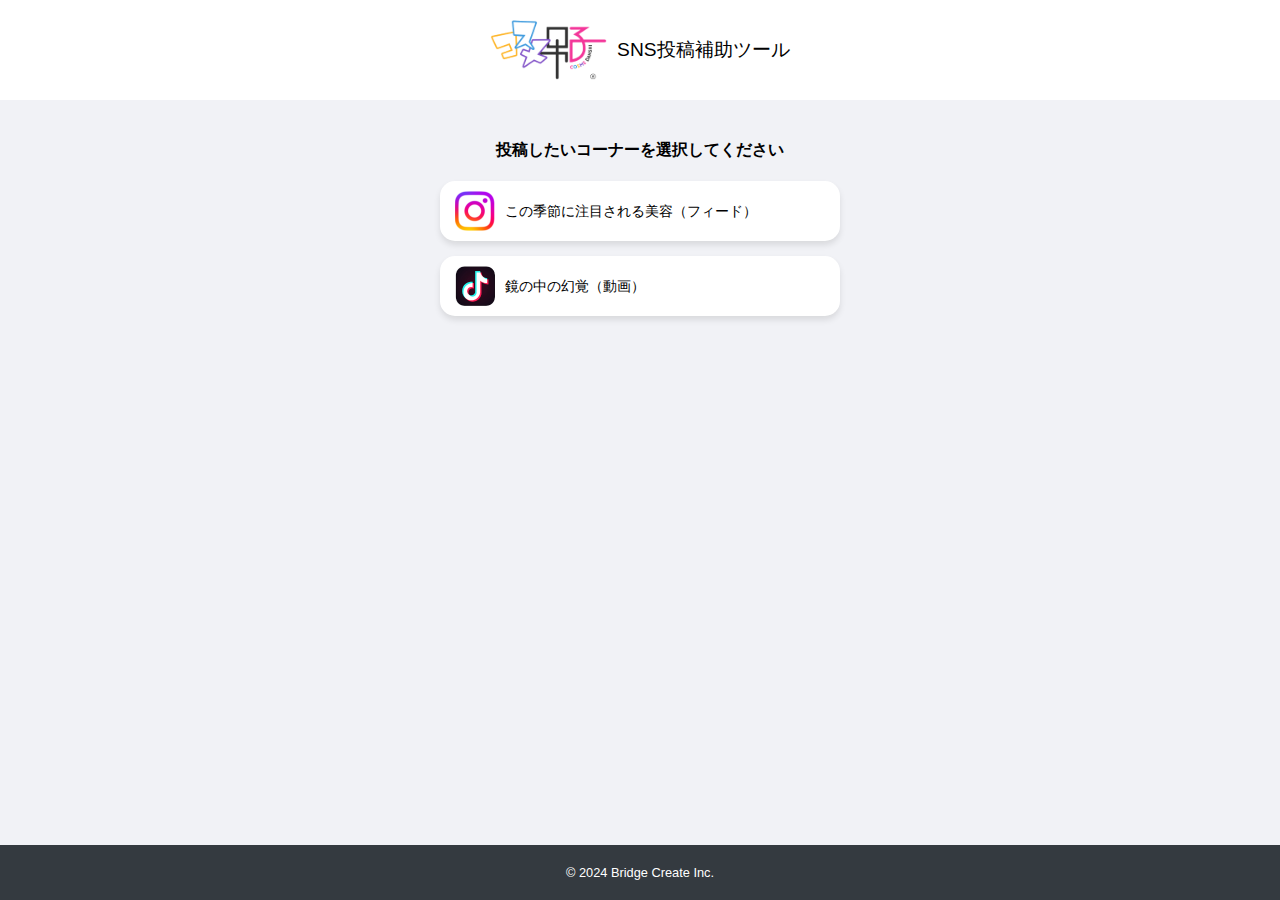
<file: index.html>
<!DOCTYPE html>
<html lang="ja">
<head>
    <meta charset="UTF-8">
    <meta name="viewport" content="width=device-width, initial-scale=1.0">
    <title>SNS投稿補助ツール</title>
    <link href="css/styles.css" rel="stylesheet">
</head>
<body>
    <header class="header">
        <a href="index.html" class="header-link">
            <img src="images/logo.png" alt="Logo">
            <h1>SNS投稿補助ツール</h1>
        </a>
    </header>
    <div class="content">
        <h2>投稿したいコーナーを選択してください</h2>
        <div class="white-container">
            <a href="seasonality/input.html">
                <img src="images/instagram_icon.png" alt="Instagram Icon">
                <span>この季節に注目される美容（フィード）</span>
            </a>
        </div>
        <div class="white-container">
            <a href="seasonality/input.html">
                <img src="images/tiktok_icon.png" alt="TikTok Icon">
                <span>鏡の中の幻覚（動画）</span>
            </a>
        </div>
    </div>
    <footer class="footer">
        © 2024 Bridge Create Inc.
    </footer>
    <script src="https://cdn.jsdelivr.net/npm/bootstrap@5.3.0/dist/js/bootstrap.bundle.min.js"></script>
</body>
</html>
</file>
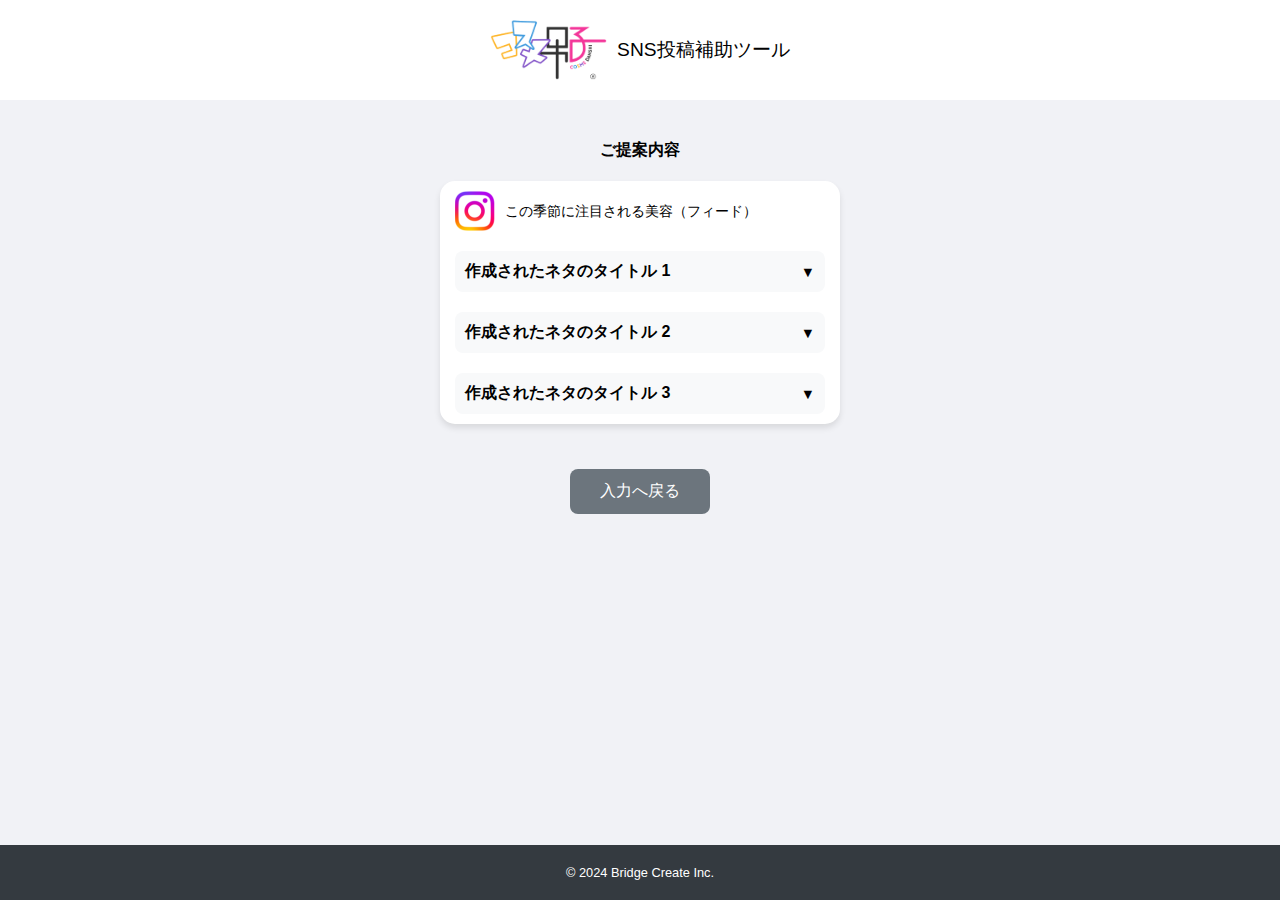
<file: seasonality/generate.html>
<!DOCTYPE html>
<html lang="ja">
<head>
    <meta charset="UTF-8">
    <meta name="viewport" content="width=device-width, initial-scale=1.0">
    <title>SNS投稿補助ツール</title>
    <link href="../css/styles.css" rel="stylesheet">
</head>
<body>
    <header class="header">
        <a href="../index.html" class="header-link">
            <img src="../images/logo.png" alt="Logo">
            <h1>SNS投稿補助ツール</h1>
        </a>
    </header>
    <div class="content">
        <h2>ご提案内容</h2>
        <div class="white-container">
            <div class="content-wrapper">
                <div class="title-section">
                    <img src="../images/instagram_icon.png" alt="Instagram Icon">
                    <span>この季節に注目される美容（フィード）</span>
                </div>
                <div class="accordion-group">
                    <div class="accordion">
                        <div class="accordion-header">
                            <h3>作成されたネタのタイトル 1</h3>
                            <span class="accordion-icon">▼</span>
                        </div>
                        <div class="accordion-content">
                            <p>テキストが入ります。テキストが入ります。テキストが入ります。</p>
                            <button class="generate-btn notion-btn">Notionへ書き出し</button>
                        </div>
                    </div>

                    <div class="accordion">
                        <div class="accordion-header">
                            <h3>作成されたネタのタイトル 2</h3>
                            <span class="accordion-icon">▼</span>
                        </div>
                        <div class="accordion-content">
                            <p>テキストが入ります。テキストが入ります。テキストが入ります。</p>
                            <button class="generate-btn notion-btn">Notionへ書き出し</button>
                        </div>
                    </div>

                    <div class="accordion">
                        <div class="accordion-header">
                            <h3>作成されたネタのタイトル 3</h3>
                            <span class="accordion-icon">▼</span>
                        </div>
                        <div class="accordion-content">
                            <p>テキストが入ります。テキストが入ります。テキストが入ります。</p>
                            <button class="generate-btn notion-btn">Notionへ書き出し</button>
                        </div>
                    </div>
                </div>
            </div>
        </div>
        <div class="button-group">
            <a href="input.html" class="generate-btn back-btn">入力へ戻る</a>
        </div>
    </div>
    <footer class="footer">
        © 2024 Bridge Create Inc.
    </footer>
    <script src="https://cdn.jsdelivr.net/npm/bootstrap@5.3.0/dist/js/bootstrap.bundle.min.js"></script>
    <script>
    document.querySelectorAll('.accordion-header').forEach(header => {
        header.addEventListener('click', function() {
            this.parentElement.classList.toggle('active');
        });
    });
    </script>
</body>
</html>
</file>
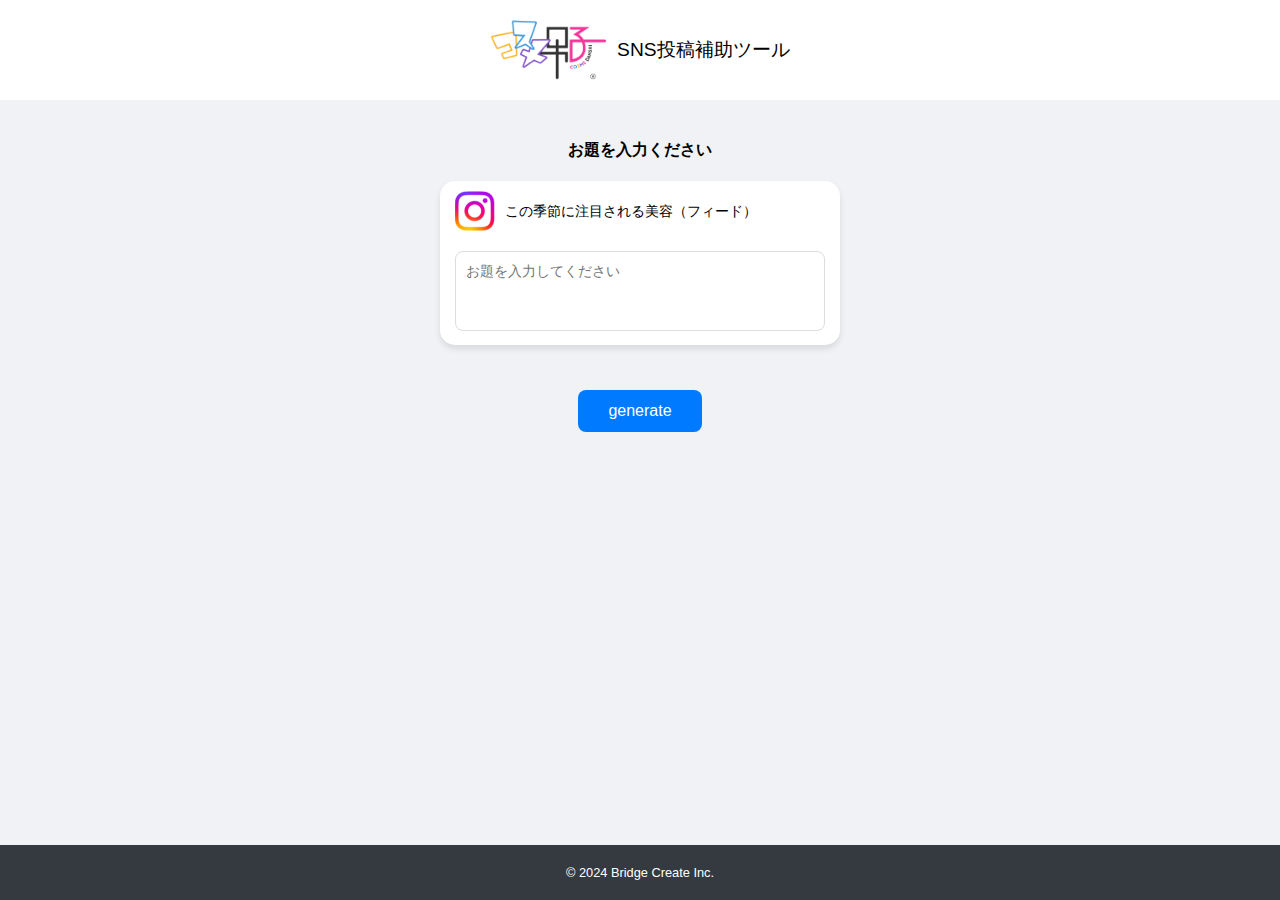
<file: seasonality/input.html>
<!DOCTYPE html>
<html lang="ja">
<head>
    <meta charset="UTF-8">
    <meta name="viewport" content="width=device-width, initial-scale=1.0">
    <title>SNS投稿補助ツール</title>
    <link href="../css/styles.css" rel="stylesheet">
</head>
<body>
    <header class="header">
        <a href="../index.html" class="header-link">
            <img src="../images/logo.png" alt="Logo">
            <h1>SNS投稿補助ツール</h1>
        </a>
    </header>
    <div class="content">
        <h2>お題を入力ください</h2>
        <div class="white-container">
            <div class="content-wrapper">
                <div class="title-section">
                    <img src="../images/instagram_icon.png" alt="Instagram Icon">
                    <span>この季節に注目される美容（フィード）</span>
                </div>
                <textarea class="input-field-inner" placeholder="お題を入力してください"></textarea>
            </div>
        </div>
        <div class="button-group">
            <a href="generate.html" class="generate-btn">generate</a>
        </div>
    </div>
    <footer class="footer">
        © 2024 Bridge Create Inc.
    </footer>
    <script src="https://cdn.jsdelivr.net/npm/bootstrap@5.3.0/dist/js/bootstrap.bundle.min.js"></script>
</body>
</html>
</file>
<file: css/styles.css>
/* リセット */
* {
    margin: 0;
    padding: 0;
    box-sizing: border-box;
}

/* 基本レイアウト */
body {
    background-color: #f1f2f6;
    font-family: 'Helvetica Neue', Arial, sans-serif;
    min-height: 100vh;
    display: flex;
    flex-direction: column;
}

/* ヘッダー関連 */
.header {
    display: flex;
    align-items: center;
    justify-content: center;
    padding: 20px 0;
    background-color: #fff;
    width: 100%;
}

.header img {
    height: 60px;
    margin-right: 10px;
}

.header h1 {
    font-size: 1.2rem;
    font-weight: normal;
}

.header-link {
    display: flex;
    align-items: center;
    text-decoration: none;
    color: inherit;
}

/* メインコンテンツ */
.content {
    display: flex;
    flex-direction: column;
    align-items: center;
    text-align: center;
    margin-top: 40px;
    flex-grow: 1;
}

.content h2 {
    font-size: 1rem;
    margin-bottom: 20px;
}

/* コンテナ関連 */
.white-container {
    display: flex;
    align-items: center;
    background-color: #fff;
    border-radius: 15px;
    box-shadow: 0 4px 6px rgba(0, 0, 0, 0.1);
    padding: 10px 15px;
    text-align: left;
    margin-bottom: 15px;
    width: 100%;
    max-width: 400px;
}

.white-container a {
    display: flex;
    align-items: center;
    width: 100%;
    text-decoration: none;
    color: inherit;
}

.white-container img {
    height: 40px;
    width: 40px;
    margin-right: 10px;
}

.white-container span {
    font-size: 0.9rem;
}

.white-container a:hover {
    background-color: #f8f9fa;
    transform: translateY(-2px);
    transition: all 0.3s ease;
}

/* 入力フィールド関連 */

.input-field-inner {
    height: 80px;
    width: 100%;
    padding: 10px;
    border: 1px solid #ddd;
    border-radius: 8px;
    font-size: 0.9rem;
    resize: none;
    font-family: inherit;
}

.input-field:focus,
.input-field-inner:focus {
    outline: none;
    border-color: #007bff;
    box-shadow: 0 0 0 2px rgba(0,123,255,0.25);
}

/* ボタン関連 */
.generate-btn {
    background-color: #007bff;
    color: #fff;
    border: none;
    border-radius: 8px;
    padding: 12px 30px;
    font-size: 1rem;
    cursor: pointer;
    transition: background-color 0.3s ease;
    display: inline-block;
    text-decoration: none;
}

.generate-btn:hover {
    background-color: #0056b3;
}

.back-btn {
    background-color: #6c757d;
}

.back-btn:hover {
    background-color: #5a6268;
}

.notion-btn {
    margin: 15px auto 5px;
    font-size: 0.9rem;
    padding: 8px 20px;
    display: block;
}

/* アコーディオン関連 */
.accordion-group {
    width: 100%;
    margin-top: 0px;
}

.accordion {
    width: 100%;
    margin-bottom: 20px;
}

.accordion:last-child {
    margin-bottom: 0;
}

.accordion-header {
    display: flex;
    justify-content: space-between;
    align-items: center;
    padding: 10px;
    background-color: #f8f9fa;
    border-radius: 8px;
    cursor: pointer;
}

.accordion-header h3 {
    margin: 0;
    font-size: 1rem;
}

.accordion-icon {
    transition: transform 0.3s ease;
}

.accordion-content {
    max-height: 0;
    overflow: hidden;
    transition: max-height 0.2s cubic-bezier(0.4, 0, 0.2, 1),
                opacity 0.1s ease,
                padding 0.1s ease;
    padding: 0 10px;
    opacity: 0;
}

.accordion.active .accordion-icon {
    transform: rotate(180deg);
}

.accordion.active .accordion-content {
    max-height: 1000px;
    padding: 10px;
    opacity: 1;
}

/* フッター関連 */
.footer {
    text-align: center;
    padding: 20px 0;
    background-color: #343a40;
    color: #fff;
    font-size: 0.8rem;
    width: 100%;
    margin-top: 40px;
}

/* タイトルセクション関連 */
.title-section {
    display: flex;
    align-items: center;
    width: 100%;
    margin-bottom: 20px;
}

.title-section img {
    height: 40px;
    width: 40px;
    margin-right: 10px;
}

.title-section span {
    font-size: 0.9rem;
}

/* ボタングループ関連 */
.button-group {
    display: flex;
    gap: 20px;
    margin-top: 30px;
}

/* コンテンツラッパー関連 */
.content-wrapper {
    width: 100%;
    padding: 0 0px;
}
</file>
